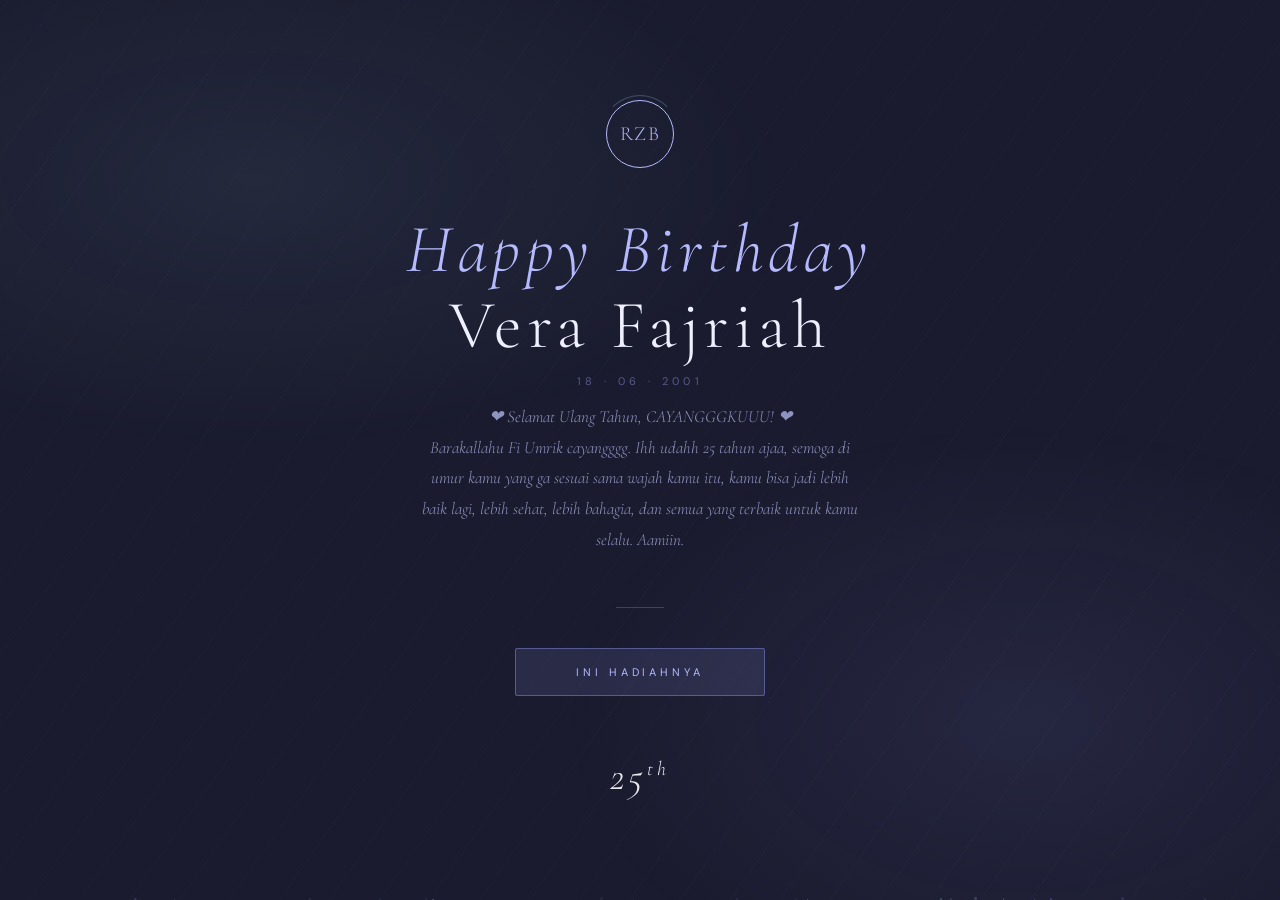
<file: index.html>
<!DOCTYPE html>
<html lang="id">
<head>
  <meta charset="UTF-8">
  <meta name="viewport" content="width=device-width, initial-scale=1.0, viewport-fit=cover">
  <meta name="theme-color" content="#1a1b2e">
  <title>Sebuah Kejutan Untukmu</title>
  <link rel="stylesheet" href="css/base.css">
  <link rel="stylesheet" href="css/index.css">
</head>
<body>

  <!-- Floating particles -->
  <div class="particles" id="particles"></div>
  
    <!-- ── MUSIC PLAYER ── -->
  <audio id="bg-audio" loop preload="none">
    <source src="sound/bs1.mp3" type="audio/mpeg">
  </audio>

  <!-- Main content -->
  <div class="container" id="container">

    <div class="logo-ring">
      <div class="logo-inner">RZB</div>
    </div>

    <h1 class="main-title"><em>Happy Birthday</em><br>Vera Fajriah</h1>
    <p class="main-date">18 · 06 · 2001</p>

    <p class="greeting-text">
      &#10084; Selamat Ulang Tahun, CAYANGGGKUUU! &#10084;<br>
      Barakallahu Fi Umrik cayangggg. Ihh udahh 25 tahun ajaa,
      semoga di umur kamu yang ga sesuai sama wajah kamu itu, kamu bisa jadi lebih baik lagi, 
      lebih sehat, lebih bahagia, dan semua yang terbaik untuk kamu selalu. Aamiin.
    </p>

    <div class="rule"></div>

    <button class="open-btn" id="open-btn">
      <span>Ini Hadiahnya</span>
    </button>

    <div class="lock-badge">
      25<sup style="font-size:20px;vertical-align:super;">th</sup>
    </div>

  </div>

  <script src="js/particles.js"></script>
  <script src="js/index.js"></script>
</body>
</html>
</file>
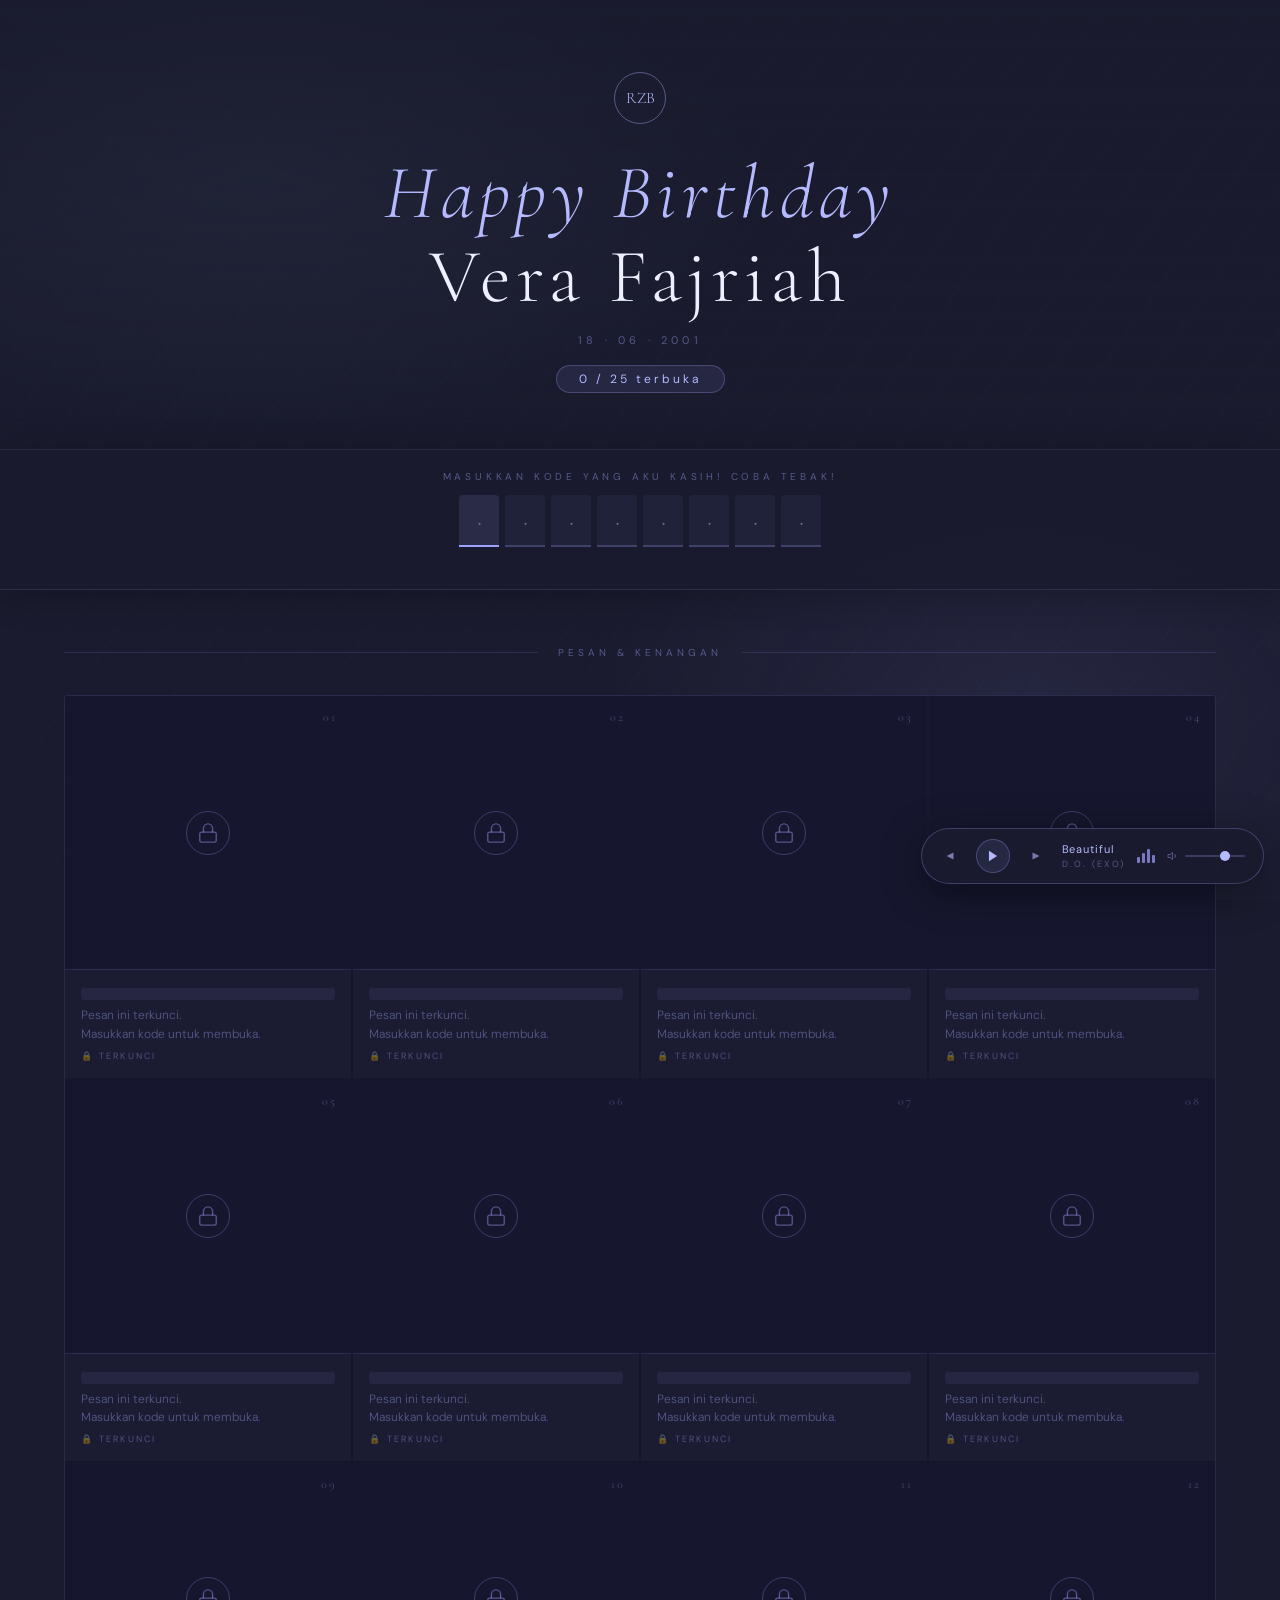
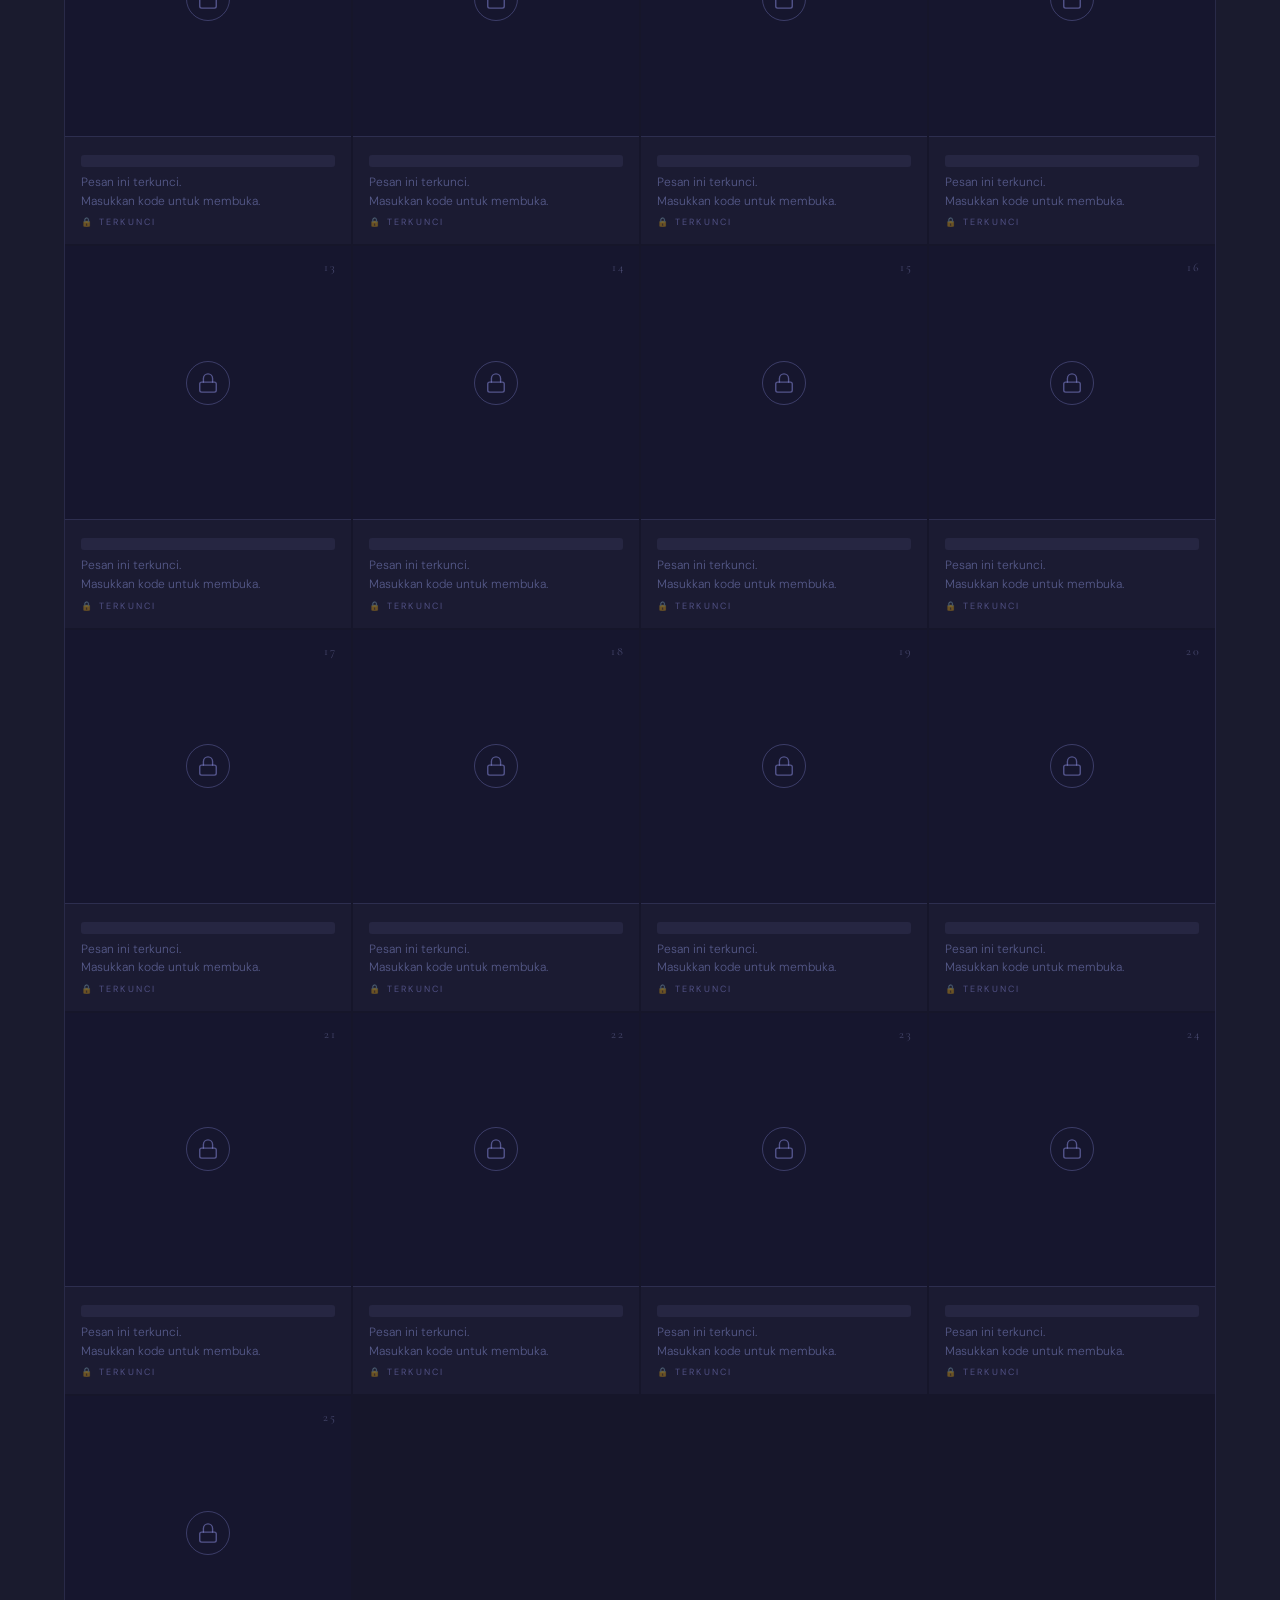
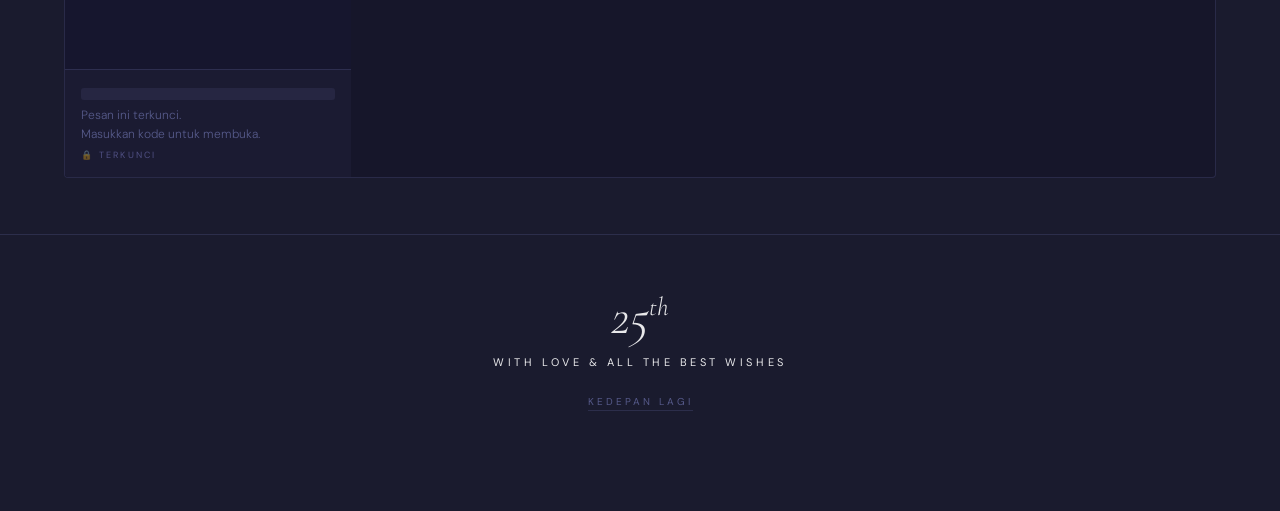
<file: pesan.html>
<!DOCTYPE html>
<html lang="id">
<head>
  <meta charset="UTF-8">
  <meta name="viewport" content="width=device-width, initial-scale=1.0, viewport-fit=cover">
  <meta name="theme-color" content="#1a1b2e">
  <title>Kadonyaa</title>
  <link rel="stylesheet" href="css/base.css">
  <link rel="stylesheet" href="css/pesan.css">
</head>
<body>

  <!-- Floating particles -->
  <div class="particles" id="particles"></div>

<!-- ── MUSIC PLAYER ── -->
<audio id="bg-audio" preload="none"></audio>
<div id="music-toast" class="music-toast">Klik ▶ buat lagunya</div>
<div id="music-bar">
  <button id="prev-btn" onclick="prevTrack()" title="Lagu sebelumnya" aria-label="Lagu sebelumnya">
    <svg width="12" height="12" viewBox="0 0 24 24" fill="#B5BAFF"><polygon points="19,5 5,12 19,19"/></svg>
  </button>
  <button id="play-btn" onclick="toggleMusic()" title="Play / Pause" aria-label="Play atau Pause musik">
    <svg id="icon-play" width="14" height="14" viewBox="0 0 24 24" fill="#B5BAFF"><polygon points="5,3 19,12 5,21"/></svg>
    <svg id="icon-pause" width="14" height="14" viewBox="0 0 24 24" fill="#B5BAFF" style="display:none"><rect x="6" y="4" width="4" height="16"/><rect x="14" y="4" width="4" height="16"/></svg>
  </button>
  <button id="next-btn" onclick="nextTrack()" title="Lagu berikutnya" aria-label="Lagu berikutnya">
    <svg width="12" height="12" viewBox="0 0 24 24" fill="#B5BAFF"><polygon points="5,5 19,12 5,19"/></svg>
  </button>
  <div class="music-info">
    <span class="music-title" id="music-title">Beautiful</span>
    <span class="music-sub" id="music-sub">D.O. (EXO)</span>
  </div>
  <div class="eq-bars paused" id="eq-bars">
    <div class="eq-bar"></div><div class="eq-bar"></div>
    <div class="eq-bar"></div><div class="eq-bar"></div>
  </div>
  <div id="vol-wrap">
    <svg width="12" height="12" viewBox="0 0 24 24" fill="none" stroke="#565a8a" stroke-width="2">
      <polygon points="11,5 6,9 2,9 2,15 6,15 11,19"/>
      <path d="M15.54,8.46a5,5,0,0,1,0,7.07"/>
    </svg>
    <input type="range" id="vol-slider" min="0" max="1" step="0.05" value="0.7" aria-label="Volume">
  </div>
</div>

  <!-- ── SITE HEADER ── -->
  <header class="site-header">
    <div class="header-logo-ring"><div class="header-logo-inner">RZB</div></div>
    <h1 class="site-title"><em>Happy Birthday</em><br>Vera Fajriah</h1>
    <p class="site-tag">18 · 06 · 2001</p>
    <span class="site-num-badge" id="unlock-counter">0 / 25 terbuka</span>
  </header>

  <!-- ── CODE INPUT BAR ── -->
  <div class="code-section">
    <p class="code-section__label">Masukkan kode yang aku kasih! Coba tebak!</p>
    <div class="code-box" role="group" aria-label="Input kode 8 digit">
      <input type="text" maxlength="1" inputmode="numeric" pattern="[0-9]*" placeholder="·" autocomplete="off" aria-label="Digit 1">
      <input type="text" maxlength="1" inputmode="numeric" pattern="[0-9]*" placeholder="·" autocomplete="off" aria-label="Digit 2">
      <input type="text" maxlength="1" inputmode="numeric" pattern="[0-9]*" placeholder="·" autocomplete="off" aria-label="Digit 3">
      <input type="text" maxlength="1" inputmode="numeric" pattern="[0-9]*" placeholder="·" autocomplete="off" aria-label="Digit 4">
      <input type="text" maxlength="1" inputmode="numeric" pattern="[0-9]*" placeholder="·" autocomplete="off" aria-label="Digit 5">
      <input type="text" maxlength="1" inputmode="numeric" pattern="[0-9]*" placeholder="·" autocomplete="off" aria-label="Digit 6">
      <input type="text" maxlength="1" inputmode="numeric" pattern="[0-9]*" placeholder="·" autocomplete="off" aria-label="Digit 7">
      <input type="text" maxlength="1" inputmode="numeric" pattern="[0-9]*" placeholder="·" autocomplete="off" aria-label="Digit 8">
    </div>
    <p class="code-hint" id="code-hint" role="alert" aria-live="polite"></p>
  </div>

  <!-- ── CARDS GRID ── -->
  <section class="cards-section">
    <p class="section-label">Pesan &amp; Kenangan</p>
    <div class="cards-grid" id="grid"></div>
  </section>

  <!-- ── FOOTER ── -->
  <footer class="site-footer">
    <div class="footer-num">25<sup style="font-size:26px;vertical-align:super;">th</sup></div>
    <p class="footer-txt">With love &amp; all the best wishes</p>
    <a href="index.html" class="back-link">Kedepan Lagi</a>
  </footer>

  <!-- ── MODAL ── -->
  <div class="modal-wrap" id="modal-wrap" onclick="closeModal(event)" role="dialog" aria-modal="true" aria-labelledby="m-from">
    <div class="modal" id="modal-box">
      <div class="modal-img" id="m-img"></div>
      <div class="modal-body">
        <p class="modal-tag"  id="m-tag"></p>
        <p class="modal-from" id="m-from"></p>
        <p class="modal-msg"  id="m-msg"></p>
        <div class="modal-rule"></div>
      </div>
      <button class="modal-close-btn" onclick="closeModal()" aria-label="Tutup pesan">&#x2715;</button>
    </div>
  </div>

  <script src="js/particles.js"></script>
  <script src="js/pesan.js"></script>
</body>
</html>
</file>
<file: css/base.css>
/* ===== BASE.CSS — Shared Variables & Reset ===== */
@import url('https://fonts.googleapis.com/css2?family=Cormorant+Garamond:ital,wght@0,300;0,400;1,300;1,400&family=DM+Sans:wght@300;400;500&display=swap');

* { margin: 0; padding: 0; box-sizing: border-box; }

:root {
  --periwinkle:    #9FA1FF;
  --lavender:      #B5BAFF;
  --sky:           #AEE2FF;
  --mint:          #D9F9DF;

  --bg:            #1a1b2e;
  --bg-mid:        #1f2040;
  --bg-card:       #242548;
  --bg-hover:      #2b2c55;

  --text-bright:   #eef0ff;
  --text-main:     #c8cbe8;
  --text-muted:    #8f93c0;
  --text-dim:      #565a8a;

  --border:        rgba(159,161,255,0.14);
  --border-2:      rgba(159,161,255,0.28);

  --error:         #ff8fa0;
  --success:       var(--mint);
}

html, body {
  height: 100%;
}

body {
  background: var(--bg);
  color: var(--text-main);
  font-family: 'DM Sans', sans-serif;
  min-height: 100vh;
  overflow-x: hidden;
  animation: pageFadeIn 1s ease both;
  /* Prevent font scaling on iOS rotation */
  -webkit-text-size-adjust: 100%;
  text-size-adjust: 100%;
}

@keyframes pageFadeIn {
  from { opacity: 0; }
  to   { opacity: 1; }
}

/* ─── Diagonal texture overlay ─── */
body::before {
  content: '';
  position: fixed;
  inset: 0;
  pointer-events: none;
  z-index: 0;
  background-image: repeating-linear-gradient(
    -55deg,
    transparent,
    transparent 40px,
    rgba(159,161,255,0.025) 40px,
    rgba(159,161,255,0.025) 41px
  );
}

/* ─── Radial glow ─── */
body::after {
  content: '';
  position: fixed;
  inset: 0;
  pointer-events: none;
  z-index: 0;
  background:
    radial-gradient(ellipse 70% 50% at 20% 20%, rgba(174,226,255,0.07) 0%, transparent 60%),
    radial-gradient(ellipse 60% 55% at 80% 80%, rgba(159,161,255,0.09) 0%, transparent 60%);
}

/* ─── Floating particles ─── */
.particles {
  position: fixed;
  inset: 0;
  pointer-events: none;
  z-index: 0;
  overflow: hidden;
}
.particle {
  position: absolute;
  width: 2px;
  height: 2px;
  border-radius: 50%;
  animation: floatUp linear infinite;
}
@keyframes floatUp {
  from  { transform: translateY(100vh) translateX(0); opacity: 0; }
  10%   { opacity: 1; }
  90%   { opacity: 0.5; }
  to    { transform: translateY(-10vh) translateX(var(--drift)); opacity: 0; }
}

/* ─── Reduced motion ─── */
@media (prefers-reduced-motion: reduce) {
  *, *::before, *::after {
    animation-duration: 0.01ms !important;
    animation-iteration-count: 1 !important;
    transition-duration: 0.01ms !important;
  }
}
</file>
<file: css/index.css>
/* ===== INDEX.CSS — Landing Page Styles ===== */

body {
  overflow: hidden;
  display: flex;
  flex-direction: column;
  align-items: center;
  justify-content: center;
}

/* ─── Main container ─── */
.container {
  position: relative;
  z-index: 1;
  display: flex;
  flex-direction: column;
  align-items: center;
  text-align: center;
  padding: 48px 28px;
  animation: fadeIn 1.2s ease both;
  width: 100%;
  max-width: 560px;
}

@keyframes fadeIn {
  from { opacity: 0; transform: translateY(18px); }
  to   { opacity: 1; transform: translateY(0); }
}

/* ─── Logo ring ─── */
.logo-ring {
  width: 68px;
  height: 68px;
  border: 1.5px solid var(--lavender);
  border-radius: 50%;
  display: flex;
  align-items: center;
  justify-content: center;
  margin-bottom: 44px;
  position: relative;
  animation: rotateSlow 22s linear infinite;
  flex-shrink: 0;
}
.logo-ring::before {
  content: '';
  position: absolute;
  inset: -6px;
  border-radius: 50%;
  border: 1px solid transparent;
  border-top-color: rgba(174,226,255,0.25);
  animation: rotateSlow 9s linear infinite reverse;
}
.logo-inner {
  font-family: 'Cormorant Garamond', serif;
  font-size: 20px;
  font-weight: 300;
  color: var(--lavender);
  letter-spacing: 0.06em;
  animation: rotateSlow 22s linear infinite reverse;
}
@keyframes rotateSlow {
  from { transform: rotate(0deg); }
  to   { transform: rotate(360deg); }
}

/* ─── Titles ─── */
.main-title {
  font-family: 'Cormorant Garamond', serif;
  font-size: clamp(34px, 9vw, 68px);
  font-weight: 300;
  letter-spacing: 0.08em;
  color: var(--text-bright);
  line-height: 1.12;
  margin-bottom: 10px;
}
.main-title em {
  font-style: italic;
  color: var(--lavender);
}

.main-date {
  font-size: 11px;
  letter-spacing: 0.4em;
  text-transform: uppercase;
  color: var(--text-dim);
  margin-bottom: 14px;
}

.greeting-text {
  font-family: 'Cormorant Garamond', serif;
  font-size: clamp(14px, 2vw, 17px);
  font-style: italic;
  font-weight: 300;
  color: var(--text-muted);
  line-height: 1.8;
  max-width: 460px;
  margin-bottom: 52px;
  padding: 0 8px;
}

/* ─── Divider ─── */
.rule {
  width: 48px;
  height: 1px;
  background: var(--border-2);
  margin-bottom: 40px;
}

/* ─── CTA Button ─── */
.open-btn {
  position: relative;
  overflow: hidden;
  background: rgba(159,161,255,0.12);
  border: 1px solid rgba(159,161,255,0.4);
  color: var(--lavender);
  font-family: 'DM Sans', sans-serif;
  font-size: 11px;
  letter-spacing: 0.35em;
  text-transform: uppercase;
  padding: 16px 60px;
  cursor: pointer;
  border-radius: 2px;
  transition: all 0.3s;
  /* Touch-friendly min size */
  min-height: 48px;
  touch-action: manipulation;
  -webkit-tap-highlight-color: transparent;
}
.open-btn::before {
  content: '';
  position: absolute;
  inset: 0;
  background: linear-gradient(135deg, rgba(174,226,255,0.08), rgba(217,249,223,0.06));
  opacity: 0;
  transition: opacity 0.3s;
}
.open-btn:hover {
  background: rgba(159,161,255,0.22);
  border-color: var(--lavender);
  color: var(--text-bright);
  transform: translateY(-2px);
  box-shadow: 0 8px 32px rgba(159,161,255,0.18);
}
.open-btn:hover::before { opacity: 1; }
.open-btn:active { transform: translateY(0); }
.open-btn span { position: relative; z-index: 1; }

/* ─── Bottom badge ─── */
.lock-badge {
  margin-top: 56px;
  font-family: 'Cormorant Garamond', serif;
  font-size: 40px;
  font-style: italic;
  font-weight: 300;
  color: rgba(255,255,255,0.9);
  letter-spacing: 0.1em;
  user-select: none;
}

/* ─── Page exit ─── */
body.exiting .container {
  animation: pageExit 0.8s ease forwards;
}
@keyframes pageExit {
  to { opacity: 0; transform: translateY(-20px) scale(1.02); }
}

/* ─── Mobile ─── */
@media (max-width: 480px) {
  body { overflow: auto; }

  .container {
    padding: 40px 24px 48px;
    justify-content: center;
    min-height: 100vh;
  }

  .logo-ring {
    width: 54px;
    height: 54px;
    margin-bottom: 32px;
  }
  .logo-inner { font-size: 16px; }

  .main-title { letter-spacing: 0.05em; }

  .greeting-text {
    font-size: 15px;
    margin-bottom: 40px;
    line-height: 1.75;
  }

  .open-btn {
    padding: 16px 40px;
    font-size: 10px;
    width: 100%;
    max-width: 280px;
  }

  .lock-badge {
    margin-top: 40px;
    font-size: 34px;
  }
}

/* ─── Short screens (landscape mobile) ─── */
@media (max-height: 600px) and (orientation: landscape) {
  body { overflow: auto; }

  .container { padding: 28px 24px; }

  .logo-ring { width: 44px; height: 44px; margin-bottom: 20px; }
  .logo-inner { font-size: 14px; }

  .greeting-text { margin-bottom: 28px; font-size: 13px; }
  .rule { margin-bottom: 24px; }
  .lock-badge { margin-top: 28px; font-size: 30px; }
}
</file>
<file: css/pesan.css>
/* ===== PESAN.CSS — Messages Page Styles ===== */

/* ─── Music Player Bar ─── */
#music-bar {
  position: fixed;
  bottom: 24px;
  right: 24px;
  z-index: 500;
  display: flex;
  align-items: center;
  gap: 12px;
  background: rgba(26,27,46,0.93);
  border: 1px solid var(--border-2);
  border-radius: 40px;
  padding: 10px 18px 10px 14px;
  backdrop-filter: blur(14px);
  -webkit-backdrop-filter: blur(14px);
  transition: all 0.5s cubic-bezier(.22,.9,.36,1);
  box-shadow: 0 8px 40px rgba(0,0,0,0.4);
}
#music-bar:hover {
  background: rgba(31,32,64,0.97);
  border-color: var(--periwinkle);
}

/* Mini state */
#music-bar.music-bar--mini {
  padding: 8px 12px 8px 10px;
  gap: 8px;
}
#music-bar.music-bar--mini .music-info {
  max-width: 0;
  overflow: hidden;
  opacity: 0;
  margin: 0;
  transition: max-width 0.4s ease, opacity 0.3s ease;
}
#music-bar.music-bar--mini #vol-wrap {
  max-width: 0;
  overflow: hidden;
  opacity: 0;
  transition: max-width 0.4s ease, opacity 0.3s ease;
}
#music-bar.music-bar--mini:hover {
  padding: 10px 18px 10px 14px;
  gap: 12px;
}
#music-bar.music-bar--mini:hover .music-info {
  max-width: 150px;
  opacity: 1;
}
#music-bar.music-bar--mini:hover #vol-wrap {
  max-width: 120px;
  opacity: 1;
}

#play-btn {
  width: 34px;
  height: 34px;
  background: rgba(159,161,255,0.1);
  border: 1px solid var(--border-2);
  border-radius: 50%;
  display: flex;
  align-items: center;
  justify-content: center;
  cursor: pointer;
  transition: all 0.2s;
  flex-shrink: 0;
  touch-action: manipulation;
  -webkit-tap-highlight-color: transparent;
}
#play-btn:hover {
  background: rgba(159,161,255,0.22);
  border-color: var(--lavender);
}

.music-info {
  display: flex;
  flex-direction: column;
  gap: 2px;
  min-width: 0;
  max-width: 150px;
  transition: max-width 0.4s ease, opacity 0.3s ease;
}
.music-title {
  font-size: 11px;
  letter-spacing: 0.08em;
  color: var(--lavender);
  white-space: nowrap;
  overflow: hidden;
  text-overflow: ellipsis;
}
.music-sub {
  font-size: 9px;
  letter-spacing: 0.25em;
  text-transform: uppercase;
  color: var(--text-dim);
}

/* Equalizer bars */
.eq-bars {
  display: flex;
  align-items: flex-end;
  gap: 2px;
  height: 14px;
  flex-shrink: 0;
}
.eq-bar {
  width: 3px;
  background: var(--periwinkle);
  border-radius: 1px;
  animation: eqPulse 0.8s ease-in-out infinite alternate;
  transform-origin: bottom;
  opacity: 0.7;
}
.eq-bar:nth-child(1) { height: 40%; animation-delay: 0s; }
.eq-bar:nth-child(2) { height: 70%; animation-delay: 0.15s; }
.eq-bar:nth-child(3) { height: 100%; animation-delay: 0.05s; }
.eq-bar:nth-child(4) { height: 60%; animation-delay: 0.25s; }
.eq-bars.paused .eq-bar { animation-play-state: paused; }

@keyframes eqPulse {
  from { height: 20%; opacity: 0.4; }
  to   { height: 100%; opacity: 0.9; }
}

/* Volume slider */
#vol-wrap {
  display: flex;
  align-items: center;
  gap: 6px;
  transition: max-width 0.4s ease, opacity 0.3s ease;
}
input[type=range]#vol-slider {
  -webkit-appearance: none;
  width: 60px;
  height: 2px;
  background: rgba(159,161,255,0.25);
  border-radius: 2px;
  outline: none;
  cursor: pointer;
}
input[type=range]#vol-slider::-webkit-slider-thumb {
  -webkit-appearance: none;
  width: 10px;
  height: 10px;
  border-radius: 50%;
  background: var(--lavender);
  cursor: pointer;
}

/* Music toast */
.music-toast {
  position: fixed;
  bottom: 84px;
  right: 24px;
  background: rgba(26,27,46,0.96);
  border: 1px solid var(--border-2);
  border-radius: 8px;
  padding: 10px 16px;
  font-size: 11px;
  letter-spacing: 0.08em;
  color: var(--lavender);
  z-index: 501;
  animation: toastIn 0.4s ease both, toastOut 0.4s ease 4.2s both;
  pointer-events: none;
  max-width: calc(100vw - 48px);
}
@keyframes toastIn  { from { opacity:0; transform:translateY(8px) } to { opacity:1; transform:translateY(0) } }
@keyframes toastOut { from { opacity:1 } to { opacity:0 } }

/* ─── Code Input Section ─── */
.code-section {
  position: sticky;
  top: 0;
  z-index: 100;
  background: rgba(26,27,46,0.9);
  backdrop-filter: blur(16px);
  -webkit-backdrop-filter: blur(16px);
  border-bottom: 1px solid var(--border);
  padding: 20px 5% 14px;
  display: flex;
  flex-direction: column;
  align-items: center;
  gap: 12px;
  box-shadow: 0 4px 32px rgba(0,0,0,0.25);
}

.code-section__label {
  font-size: 10px;
  letter-spacing: 0.38em;
  text-transform: uppercase;
  color: var(--text-dim);
  text-align: center;
}

.code-box {
  display: flex;
  align-items: center;
  gap: 6px;
  flex-wrap: nowrap;
  justify-content: center;
}

.code-sep {
  color: var(--text-dim);
  font-size: 13px;
  margin: 0 2px;
  opacity: 0.5;
}

.code-box input {
  width: 40px;
  height: 52px;
  background: rgba(159,161,255,0.06);
  border: none;
  border-bottom: 2px solid rgba(159,161,255,0.25);
  color: var(--text-bright);
  font-family: 'Cormorant Garamond', serif;
  font-size: 26px;
  font-weight: 300;
  text-align: center;
  outline: none;
  border-radius: 4px 4px 0 0;
  caret-color: var(--periwinkle);
  transition: border-color 0.25s, background 0.25s;
  touch-action: manipulation;
  -webkit-tap-highlight-color: transparent;
}
.code-box input:focus {
  background: rgba(159,161,255,0.12);
  border-bottom-color: var(--periwinkle);
}
.code-box input.inp--error {
  border-bottom-color: var(--error) !important;
  animation: shakeInp 0.4s ease;
}
@keyframes shakeInp {
  0%,100%{ transform:translateX(0) }
  20%    { transform:translateX(-5px) }
  40%    { transform:translateX(5px) }
  60%    { transform:translateX(-3px) }
  80%    { transform:translateX(3px) }
}

.code-hint {
  font-size: 11px;
  letter-spacing: 0.1em;
  height: 16px;
  text-align: center;
  transition: color 0.25s;
  color: transparent;
  min-width: 1px;
  padding: 0 12px;
}
.code-hint--error   { color: var(--error); }
.code-hint--success { color: var(--mint); }

/* ─── Site Header ─── */
.site-header {
  padding: 72px 5% 56px;
  text-align: center;
  border-bottom: 1px solid var(--border);
  background: linear-gradient(to bottom, rgba(26,27,46,0.6), transparent);
  position: relative;
  z-index: 1;
}
.header-logo-ring {
  width: 52px;
  height: 52px;
  border: 1.5px solid rgba(181,186,255,0.4);
  border-radius: 50%;
  display: flex;
  align-items: center;
  justify-content: center;
  margin: 0 auto 28px;
}
.header-logo-inner {
  font-family: 'Cormorant Garamond', serif;
  font-size: 16px;
  font-weight: 300;
  color: var(--lavender);
}
.site-title {
  font-family: 'Cormorant Garamond', serif;
  font-size: clamp(38px, 8vw, 76px);
  font-weight: 300;
  letter-spacing: 0.07em;
  line-height: 1.1;
  color: var(--text-bright);
  margin-bottom: 14px;
}
.site-title em {
  font-style: italic;
  color: var(--lavender);
}
.site-tag {
  font-size: 11px;
  letter-spacing: 0.38em;
  text-transform: uppercase;
  color: var(--text-dim);
}
.site-num-badge {
  display: inline-block;
  margin-top: 18px;
  background: rgba(159,161,255,0.1);
  border: 1px solid var(--border-2);
  border-radius: 20px;
  padding: 5px 22px;
  font-size: 12px;
  letter-spacing: 0.25em;
  color: var(--lavender);
}

/* ─── Cards Section ─── */
.cards-section {
  padding: 56px 5%;
  position: relative;
  z-index: 1;
}
.section-label {
  font-size: 10px;
  letter-spacing: 0.4em;
  text-transform: uppercase;
  color: var(--text-dim);
  margin-bottom: 36px;
  display: flex;
  align-items: center;
  gap: 20px;
}
.section-label::before,
.section-label::after {
  content: '';
  flex: 1;
  height: 1px;
  background: var(--border);
}

.cards-grid {
  display: grid;
  grid-template-columns: repeat(auto-fill, minmax(min(100%, 240px), 1fr));
  gap: 2px;
  background: rgba(20,21,40,0.6);
  border: 1px solid var(--border);
  border-radius: 4px;
  overflow: hidden;
}

/* ─── Individual Card ─── */
.card {
  background: var(--bg-card);
  position: relative;
  overflow: hidden;
  cursor: pointer;
  display: flex;
  flex-direction: column;
  transition: background 0.25s;
  aspect-ratio: 3/4;
  animation: cardIn 0.5s ease both;
}
@keyframes cardIn {
  from { opacity: 0; transform: translateY(12px); }
  to   { opacity: 1; transform: translateY(0); }
}
.card:hover { background: var(--bg-hover); }

.card-num {
  position: absolute;
  top: 14px;
  right: 14px;
  font-family: 'Cormorant Garamond', serif;
  font-size: 12px;
  letter-spacing: 0.18em;
  color: rgba(181,186,255,0.3);
  z-index: 2;
  transition: color 0.3s;
}
.card:hover .card-num { color: var(--lavender); }

.card-img-wrap {
  flex: 1;
  overflow: hidden;
  position: relative;
}
.card-img-wrap img {
  width: 100%;
  height: 100%;
  object-fit: cover;
  filter: grayscale(25%) brightness(0.75) saturate(0.75);
  transition: transform 0.5s ease, filter 0.4s ease;
  display: block;
}
.card:hover .card-img-wrap img {
  transform: scale(1.05);
  filter: grayscale(0%) brightness(0.88) saturate(1.1);
}

.card-placeholder {
  width: 100%;
  height: 100%;
  display: flex;
  align-items: center;
  justify-content: center;
  background: rgba(20,21,40,0.5);
}
.ph-icon {
  width: 44px;
  height: 44px;
  border: 1px solid var(--border-2);
  border-radius: 50%;
  display: flex;
  align-items: center;
  justify-content: center;
}

.card-body {
  padding: 18px 16px 16px;
  border-top: 1px solid var(--border);
  background: var(--bg-card);
  min-height: 108px;
  display: flex;
  flex-direction: column;
  gap: 6px;
  transition: background 0.25s;
}
.card:hover .card-body { background: var(--bg-hover); }

.card-from {
  font-size: 9px;
  letter-spacing: 0.32em;
  text-transform: uppercase;
  color: var(--text-dim);
}
.card-msg {
  font-family: 'Cormorant Garamond', serif;
  font-size: 15px;
  font-style: italic;
  font-weight: 300;
  color: var(--text-main);
  line-height: 1.5;
  display: -webkit-box;
  -webkit-line-clamp: 3;
  -webkit-box-orient: vertical;
  overflow: hidden;
  flex: 1;
}
.card-read {
  font-size: 9px;
  letter-spacing: 0.3em;
  text-transform: uppercase;
  color: rgba(159,161,255,0.2);
  transition: color 0.25s;
}
.card:hover .card-read { color: var(--periwinkle); }

/* ─── Locked card state ─── */
.card--locked { cursor: default; }
.card--locked .card-img-wrap { background: rgba(20,21,46,0.7); }
.card--locked .card-body { background: rgba(26,27,46,0.85); }
.card--locked:hover { background: var(--bg-card); }
.card--locked:hover .card-body { background: rgba(26,27,46,0.85); }
.card-from--hidden {
  color: transparent !important;
  background: rgba(159,161,255,0.08);
  border-radius: 3px;
}
.card-msg--locked {
  font-family: 'DM Sans', sans-serif !important;
  font-style: normal !important;
  font-size: 12px !important;
  color: var(--text-dim) !important;
  line-height: 1.55 !important;
}
.card-lock-label {
  font-size: 9px;
  letter-spacing: 0.25em;
  text-transform: uppercase;
  color: rgba(159,161,255,0.4);
}

/* ─── Unlock animation ─── */
.card--unlocking { animation: cardUnlock 0.35s ease forwards; }
@keyframes cardUnlock {
  to { opacity: 0; transform: scale(0.94); }
}

/* ─── Unlocked card state ─── */
.card--unlocked {
  cursor: pointer;
  box-shadow: 0 0 0 1px rgba(217,249,223,0.18);
}
.card--unlocked:hover {
  background: var(--bg-hover);
  box-shadow: 0 0 0 1px rgba(217,249,223,0.28), 0 8px 32px rgba(159,161,255,0.1);
}
.card-num--open { color: var(--mint) !important; }
.card--popin { animation: cardPopIn 0.5s cubic-bezier(.22,.9,.36,1) both; }
@keyframes cardPopIn {
  from { opacity: 0; transform: scale(0.93) translateY(8px); }
  to   { opacity: 1; transform: scale(1) translateY(0); }
}
.card-placeholder--open { background: rgba(20,21,46,0.4); }
.ph-icon--open { border-color: rgba(217,249,223,0.2); }

/* ─── Highlight pulse ─── */
.card--highlight { animation: cardPulse 0.9s ease; }
@keyframes cardPulse {
  0%   { box-shadow: 0 0 0 0 rgba(159,161,255,0.5); }
  50%  { box-shadow: 0 0 0 10px rgba(159,161,255,0); }
  100% { box-shadow: 0 0 0 0 rgba(159,161,255,0); }
}

/* ─── Modal ─── */
.modal-wrap {
  background: rgba(15,16,32,0.97);
  display: flex;
  align-items: center;
  justify-content: center;
  padding: 24px;
  opacity: 0;
  pointer-events: none;
  transition: opacity 0.4s;
  position: fixed;
  inset: 0;
  z-index: 200;
  /* Safe area insets for notched phones */
  padding-top: max(24px, env(safe-area-inset-top));
  padding-bottom: max(24px, env(safe-area-inset-bottom));
  padding-left: max(24px, env(safe-area-inset-left));
  padding-right: max(24px, env(safe-area-inset-right));
}
.modal-wrap.open {
  opacity: 1;
  pointer-events: all;
}

.modal {
  width: 100%;
  max-width: 560px;
  background: var(--bg-card);
  border: 1px solid var(--border-2);
  border-radius: 6px;
  transform: translateY(18px) scale(0.98);
  transition: transform 0.4s ease;
  overflow: hidden;
  max-height: 90vh;
  overflow-y: auto;
  /* Smooth scroll on iOS */
  -webkit-overflow-scrolling: touch;
}
.modal-wrap.open .modal {
  transform: translateY(0) scale(1);
}

.modal-img {
  position: relative;
  aspect-ratio: 16/9;
  background: rgba(20,21,40,0.8);
  overflow: hidden;
}
.modal-img img {
  width: 100%;
  height: 100%;
  object-fit: cover;
  filter: grayscale(10%) brightness(0.82);
  display: block;
}
.modal-ph {
  width: 100%;
  height: 100%;
  display: flex;
  align-items: center;
  justify-content: center;
}

.modal-close-btn {
  position: absolute;
  top: 14px;
  right: 14px;
  width: 40px;
  height: 40px;
  background: rgba(20,21,46,0.88);
  border: 1px solid var(--border-2);
  border-radius: 2px;
  cursor: pointer;
  display: flex;
  align-items: center;
  justify-content: center;
  color: var(--text-muted);
  font-size: 17px;
  font-family: 'DM Sans', sans-serif;
  transition: all 0.2s;
  touch-action: manipulation;
  -webkit-tap-highlight-color: transparent;
  /* Ensure always tappable */
  z-index: 10;
  min-width: 44px;
  min-height: 44px;
}
.modal-close-btn:hover {
  border-color: var(--periwinkle);
  color: var(--text-bright);
}

.modal-body { padding: 32px; }
.modal-tag {
  font-size: 10px;
  letter-spacing: 0.4em;
  text-transform: uppercase;
  color: var(--text-dim);
  margin-bottom: 4px;
}
.modal-from {
  font-size: 12px;
  letter-spacing: 0.25em;
  text-transform: uppercase;
  color: var(--sky);
  margin-bottom: 22px;
  padding-bottom: 18px;
  border-bottom: 1px solid var(--border);
}
.modal-msg {
  font-family: 'Cormorant Garamond', serif;
  font-size: clamp(20px, 3.2vw, 26px);
  font-weight: 300;
  font-style: italic;
  color: var(--text-bright);
  line-height: 1.7;
}
.modal-rule {
  width: 36px;
  height: 1px;
  background: var(--border-2);
  margin: 26px 0 0;
}

/* ─── Single Message View ─── */
#single-wrap {
  position: relative;
  z-index: 1;
  width: 100%;
  min-height: 100vh;
  display: flex;
  align-items: center;
  justify-content: center;
  padding: 40px 24px;
}

.single-card {
  width: 100%;
  max-width: 600px;
  background: var(--bg-card);
  border: 1px solid var(--border-2);
  border-radius: 8px;
  overflow: hidden;
  box-shadow: 0 24px 80px rgba(0,0,0,0.5), 0 0 60px rgba(159,161,255,0.07);
  animation: cardRise 0.8s cubic-bezier(.22,.9,.36,1) both;
}
@keyframes cardRise {
  from { opacity: 0; transform: translateY(32px) scale(0.97); }
  to   { opacity: 1; transform: translateY(0) scale(1); }
}

.single-img-wrap {
  position: relative;
  aspect-ratio: 16/9;
  background: rgba(20,21,40,0.8);
  overflow: hidden;
}
.single-img-wrap img {
  width: 100%;
  height: 100%;
  object-fit: cover;
  filter: grayscale(10%) brightness(0.82);
  display: block;
}
.single-ph {
  width: 100%;
  height: 100%;
  display: flex;
  align-items: center;
  justify-content: center;
}

.single-body {
  padding: 40px 40px 36px;
}

.single-tag {
  font-size: 10px;
  letter-spacing: 0.45em;
  text-transform: uppercase;
  color: var(--text-dim);
  margin-bottom: 6px;
}
.single-from {
  font-size: 13px;
  letter-spacing: 0.28em;
  text-transform: uppercase;
  color: var(--sky);
  margin-bottom: 28px;
  padding-bottom: 22px;
  border-bottom: 1px solid var(--border);
}
.single-msg {
  font-family: 'Cormorant Garamond', serif;
  font-size: clamp(22px, 4vw, 30px);
  font-weight: 300;
  font-style: italic;
  color: var(--text-bright);
  line-height: 1.72;
}
.single-rule {
  width: 40px;
  height: 1px;
  background: var(--border-2);
  margin: 32px 0 28px;
}
.single-back {
  display: inline-block;
  font-size: 10px;
  letter-spacing: 0.35em;
  text-transform: uppercase;
  color: var(--text-dim);
  text-decoration: none;
  border-bottom: 1px solid var(--border);
  padding-bottom: 2px;
  transition: color 0.2s, border-color 0.2s;
}
.single-back:hover {
  color: var(--periwinkle);
  border-color: var(--periwinkle);
}

/* ─── Footer ─── */
.site-footer {
  padding: 56px 5% 100px;
  text-align: center;
  border-top: 1px solid var(--border);
  position: relative;
  z-index: 1;
}
.footer-num {
  font-family: 'Cormorant Garamond', serif;
  font-size: 52px;
  font-style: italic;
  font-weight: 300;
  color: rgba(255,255,255,0.9);
  line-height: 1;
  margin-bottom: 12px;
}
.footer-txt {
  font-size: 11px;
  letter-spacing: 0.32em;
  text-transform: uppercase;
  color: rgba(255,255,255,0.9);
  margin-bottom: 20px;
}
.back-link {
  display: inline-block;
  font-size: 10px;
  letter-spacing: 0.3em;
  text-transform: uppercase;
  color: var(--text-dim);
  text-decoration: none;
  border-bottom: 1px solid var(--border);
  padding-bottom: 2px;
  transition: color 0.2s, border-color 0.2s;
}
.back-link:hover {
  color: var(--periwinkle);
  border-color: var(--periwinkle);
}

/* ═══════════════════════════════════════
   RESPONSIVE BREAKPOINTS
═══════════════════════════════════════ */

/* ─── Tablet (≤ 768px) ─── */
@media (max-width: 768px) {
  .cards-grid {
    grid-template-columns: repeat(auto-fill, minmax(min(100%, 160px), 1fr));
  }

  .site-header {
    padding: 52px 5% 40px;
  }

  .cards-section {
    padding: 40px 4%;
  }

  .modal-body { padding: 24px; }

  .modal-msg {
    font-size: clamp(18px, 4vw, 22px);
  }

  /* Music bar: hide vol on tablet */
  #vol-wrap { display: none; }
  #music-bar.music-bar--mini:hover #vol-wrap { display: none; }
}

/* ─── Mobile (≤ 480px) ─── */
@media (max-width: 480px) {
  /* Music bar — bottom left on mobile so it doesn't block scrollbar */
  #music-bar {
    bottom: 16px;
    right: 16px;
    padding: 8px 14px 8px 10px;
    gap: 8px;
  }
  .music-toast {
    bottom: 72px;
    right: 16px;
    font-size: 10px;
    padding: 8px 12px;
  }

  /* Code inputs — scale down to fit 8 on one line */
  .code-box {
    gap: 4px;
  }
  .code-box input {
    width: calc((100vw - 48px) / 9);
    max-width: 38px;
    height: 46px;
    font-size: 22px;
  }
  .code-section {
    padding: 16px 16px 12px;
    gap: 10px;
  }
  .code-section__label {
    font-size: 9px;
    letter-spacing: 0.25em;
  }

  /* Header */
  .site-header {
    padding: 40px 5% 32px;
  }
  .header-logo-ring {
    width: 42px;
    height: 42px;
    margin-bottom: 20px;
  }
  .header-logo-inner { font-size: 13px; }

  /* Cards — 2 columns on mobile */
  .cards-grid {
    grid-template-columns: repeat(2, 1fr);
  }
  .card-body {
    min-height: 88px;
    padding: 12px 10px 10px;
    gap: 4px;
  }
  .card-msg {
    font-size: 13px;
    -webkit-line-clamp: 2;
  }
  .card-from { font-size: 8px; letter-spacing: 0.2em; }
  .card-read { font-size: 8px; }
  .card-lock-label { font-size: 8px; }
  .card-msg--locked { font-size: 11px !important; }

  .cards-section {
    padding: 28px 3%;
  }
  .section-label {
    font-size: 9px;
    letter-spacing: 0.28em;
    margin-bottom: 24px;
  }

  /* Modal — full screen on mobile */
  .modal-wrap {
    padding: 0;
    align-items: flex-end;
  }
  .modal {
    max-width: 100%;
    border-radius: 16px 16px 0 0;
    max-height: 92vh;
    transform: translateY(100%);
  }
  .modal-wrap.open .modal {
    transform: translateY(0);
  }
  .modal-body { padding: 20px 20px 32px; }
  .modal-msg {
    font-size: clamp(18px, 5vw, 22px);
    line-height: 1.65;
  }
  .modal-from {
    font-size: 11px;
    margin-bottom: 16px;
    padding-bottom: 14px;
  }
  /* Bigger close button on mobile */
  .modal-close-btn {
    width: 44px;
    height: 44px;
    top: 12px;
    right: 12px;
  }

  /* Footer */
  .site-footer {
    padding: 40px 5% 80px;
  }
  .footer-num { font-size: 40px; }
  .footer-txt { font-size: 10px; letter-spacing: 0.25em; }

  /* Single view */
  #single-wrap { padding: 24px 16px; }
  .single-body { padding: 24px 20px 24px; }
}

/* ─── Very small screens (≤ 360px) ─── */
@media (max-width: 360px) {
  .code-box input {
    width: calc((100vw - 40px) / 9);
    height: 42px;
    font-size: 20px;
  }
  .cards-grid {
    grid-template-columns: repeat(2, 1fr);
  }
}

/* ─── Landscape mobile ─── */
@media (max-width: 768px) and (orientation: landscape) {
  .modal-wrap {
    padding: 16px;
    align-items: center;
  }
  .modal {
    max-width: 560px;
    border-radius: 6px;
    max-height: 96vh;
    transform: translateY(18px) scale(0.98);
  }
  .modal-wrap.open .modal {
    transform: translateY(0) scale(1);
  }
  .modal-img { aspect-ratio: 21/9; }
}

/* ─── Safe area for notched phones ─── */
@supports (padding: max(0px)) {
  #music-bar {
    bottom: max(16px, calc(env(safe-area-inset-bottom) + 8px));
    right: max(16px, env(safe-area-inset-right));
  }
  .site-footer {
    padding-bottom: max(100px, calc(env(safe-area-inset-bottom) + 80px));
  }
}

/* ─── Slideshow ─── */
.modal-img { position: relative; }

.slide-prev, .slide-next {
  position: absolute;
  top: 50%;
  transform: translateY(-50%);
  background: rgba(20,21,46,0.75);
  border: 1px solid var(--border-2);
  color: var(--lavender);
  font-size: 22px;
  width: 36px;
  height: 36px;
  border-radius: 2px;
  cursor: pointer;
  display: flex;
  align-items: center;
  justify-content: center;
  transition: background 0.2s;
  z-index: 5;
}
.slide-prev { left: 10px; }
.slide-next { right: 10px; }
.slide-prev:hover, .slide-next:hover { background: rgba(159,161,255,0.25); }

.slide-dots {
  position: absolute;
  bottom: 10px;
  left: 50%;
  transform: translateX(-50%);
  display: flex;
  gap: 6px;
}
.dot {
  width: 6px;
  height: 6px;
  border-radius: 50%;
  background: rgba(181,186,255,0.35);
  cursor: pointer;
  transition: background 0.2s;
}
.dot--active { background: var(--lavender); }

/* ─── Playlist prev/next buttons ─── */
#prev-btn, #next-btn {
  width: 28px;
  height: 28px;
  background: transparent;
  border: none;
  display: flex;
  align-items: center;
  justify-content: center;
  cursor: pointer;
  opacity: 0.6;
  transition: opacity 0.2s;
  flex-shrink: 0;
  touch-action: manipulation;
  -webkit-tap-highlight-color: transparent;
  padding: 0;
}
#prev-btn:hover, #next-btn:hover { opacity: 1; }

/* Mini state — sembunyikan prev/next */
#music-bar.music-bar--mini #prev-btn,
#music-bar.music-bar--mini #next-btn {
  display: none;
}
#music-bar.music-bar--mini:hover #prev-btn,
#music-bar.music-bar--mini:hover #next-btn {
  display: flex;
}

/* Mobile — kecilkan sedikit */
@media (max-width: 480px) {
  #prev-btn, #next-btn {
    width: 24px;
    height: 24px;
  }
}
</file>
